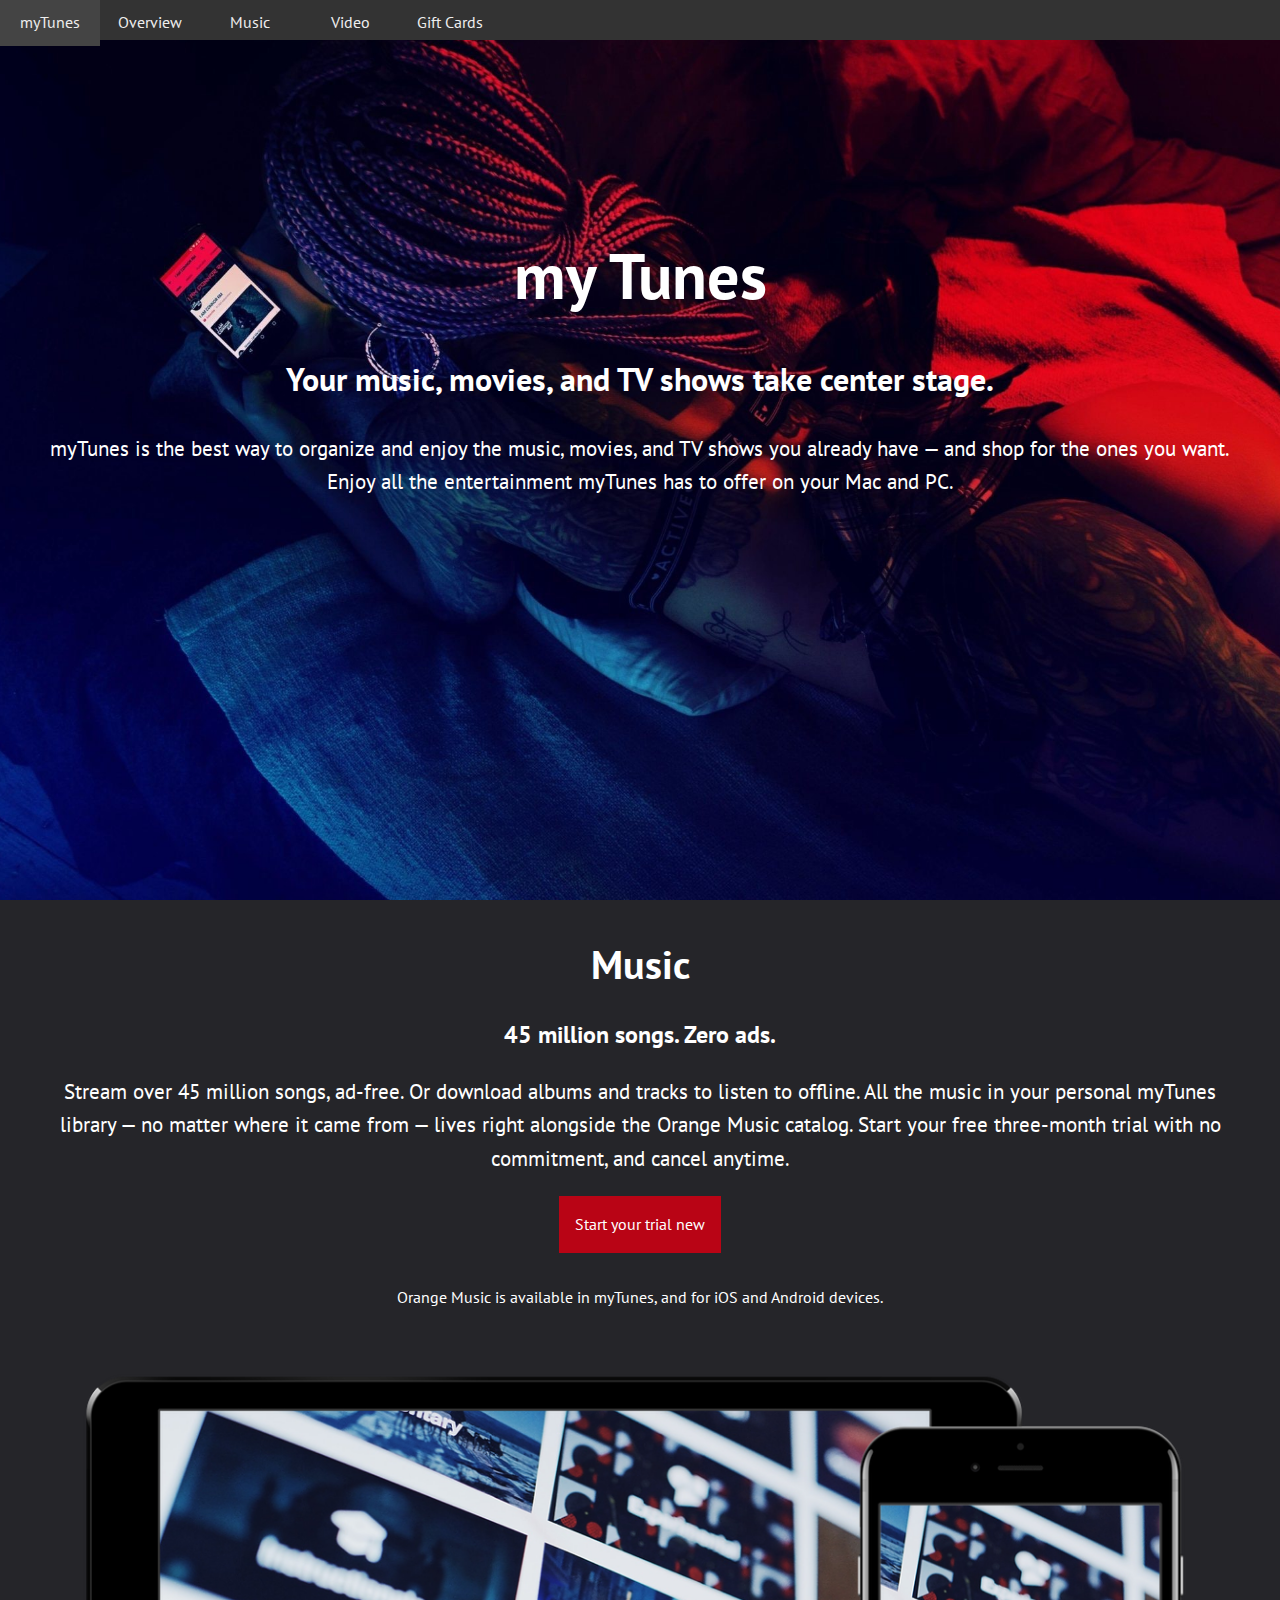
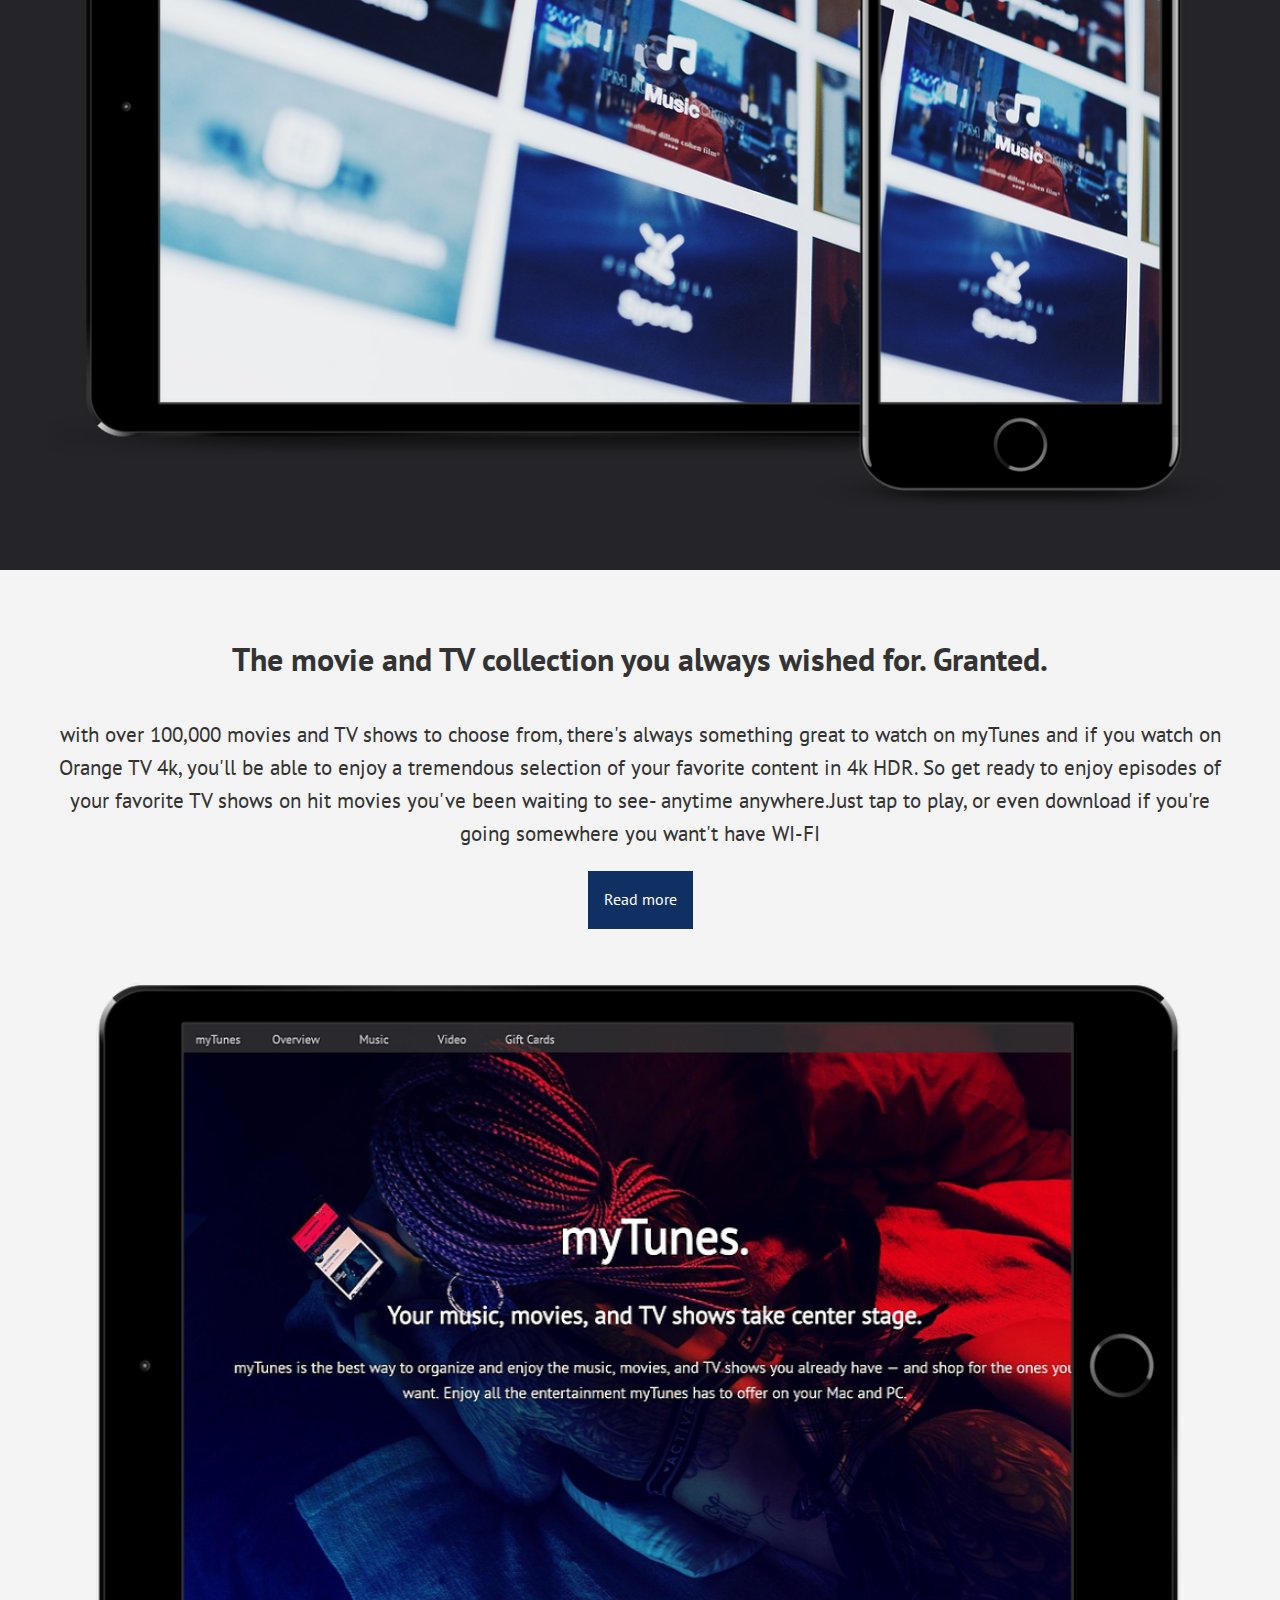
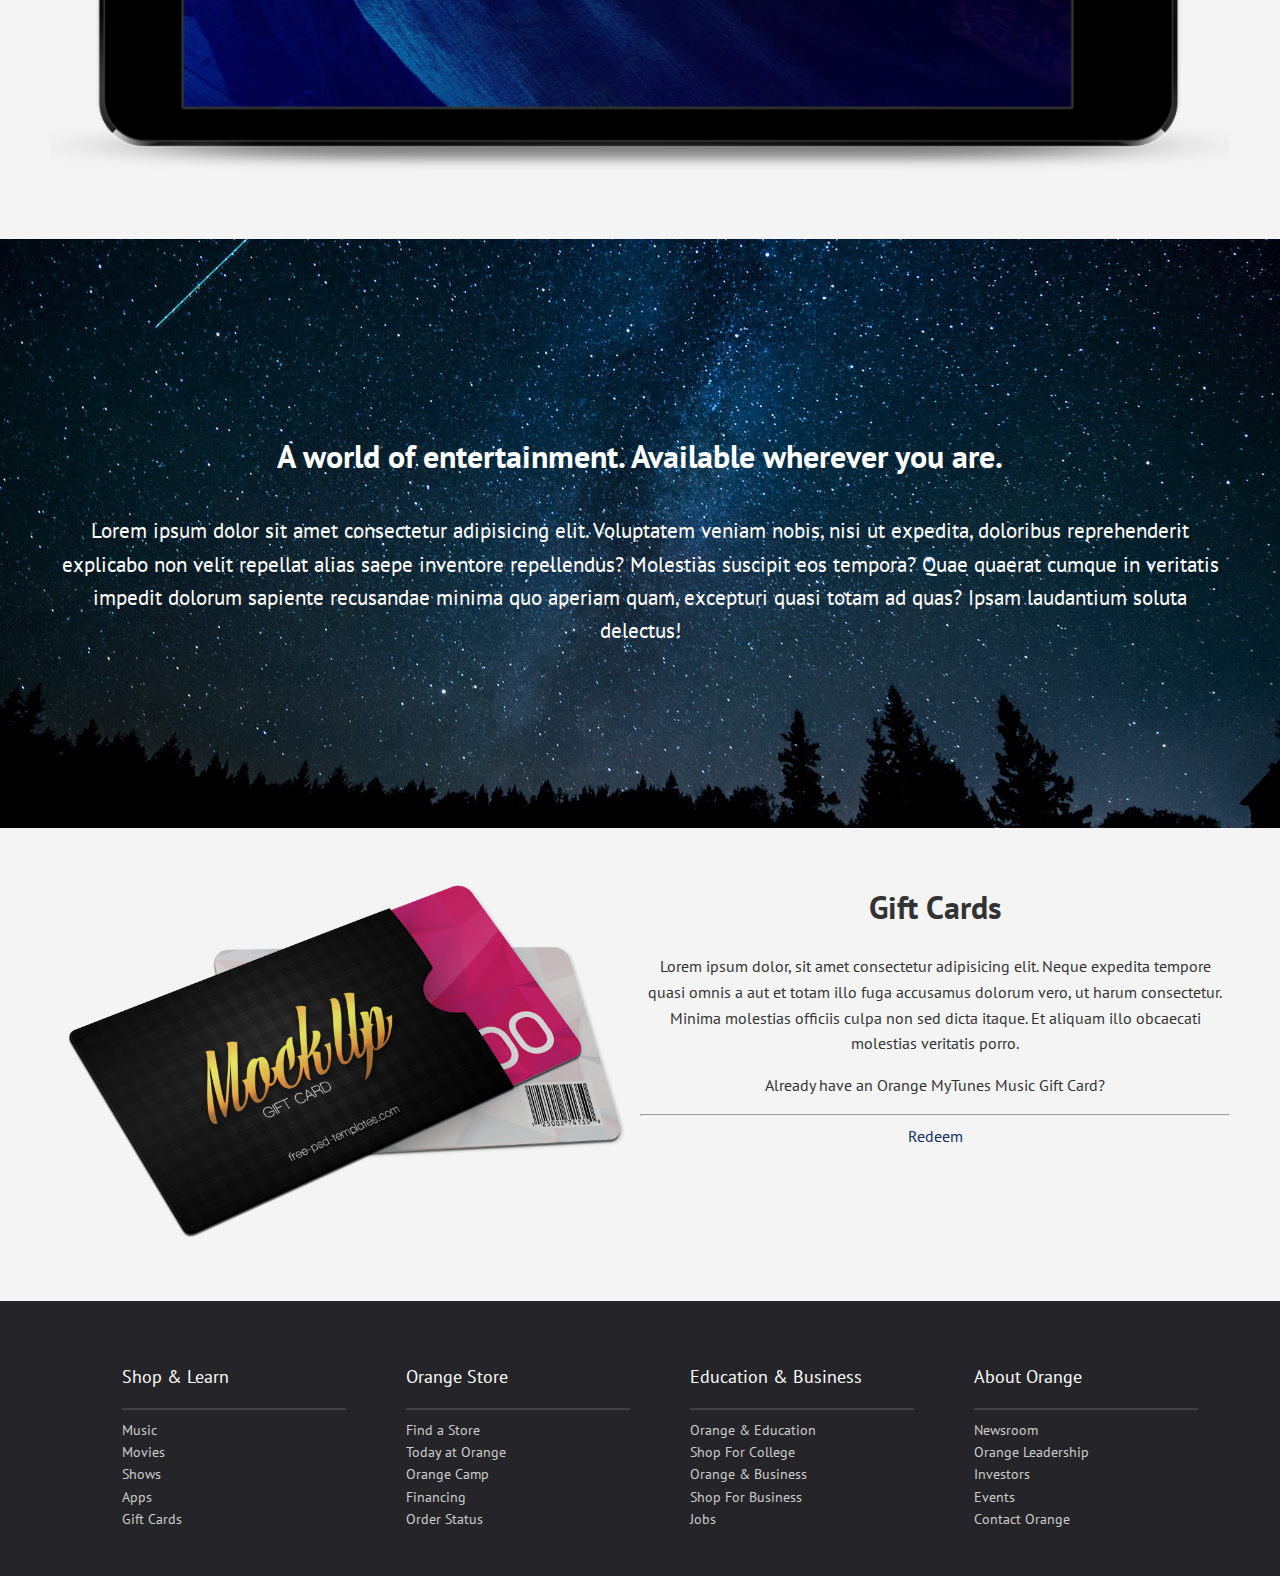
<file: i-tunes/index.html>
<!doctype html>
<html lang="en">
<head>
    <meta charset="UTF-8">
    <meta name="viewport" content="width=device-width, initial-scale=1.0">
    <meta http-equiv="X-UA-Compatible" content="ie=edge">
    <link rel="stylesheet" href="https://use.fontawesome.com/releases/v5.2.0/css/all.css" integrity="sha384-hWVjflwFxL6sNzntih27bfxkr27PmbbK/iSvJ+a4+0owXq79v+lsFkW54bOGbiDQ"
          crossorigin="anonymous">
    <link rel="shortcut icon" type="image/x-icon" href="/favicon.ico">
    <link rel="stylesheet" href="css/style.css">
    <title>Welcome to myTunes</title>
</head>
<body>
<div id="showcase">
    <header>
        <nav class='cf'>
            <ul class='cf'>
                <li class="hide-on-small">
                    <a href="#showcase">myTunes</a>
                </li>
                <li>
                    <a href='#showcase'>Overview</a>
                </li>
                <li>
                    <a href='#music'>Music</a>
                </li>
                <li>
                    <a href='#video'>Video</a>
                </li>
                <li>
                    <a href='#gift-card'>Gift Cards</a>
                </li>
            </ul>
            <a href='#' id='openup'>myTunes</a>
        </nav>
    </header>
    <div class="main-section container">
        <h1>my Tunes</h1>
        <h2>Your music, movies, and TV shows take center stage.</h2>
        <p class="lead hide-on-small">myTunes is the best way to organize and enjoy the music, movies, and TV shows you already have — and shop for the ones you want. Enjoy all the entertainment myTunes has to offer on your Mac and PC.</p>
    </div>
</div>
<section id="music" class="section">
    <div class="container">
        <h1>
            <i class="fas fa-music"></i>  Music
        </h1>
        <h2>
            45 million songs. Zero ads.
        </h2>
        <p class="lead">
            Stream over 45 million songs, ad-free. Or download albums and tracks to listen to offline. All the music in your personal myTunes library
            — no matter where it came from — lives right alongside the Orange Music catalog. Start your free three-month trial with no commitment, and cancel anytime.
        </p>
        <a href="#" class="btn btn-primary mb">Start your trial new</a>
        <p>
            Orange Music is available in myTunes, and for iOS and Android devices.
        </p>
        <img src="img/mockup1.png" alt="">
    </div>
</section>
<!--video section-->
<section id="video" class="section bg-light">
    <div class="container">
        <h3>The movie and TV collection you always wished for. Granted.</h3>
        <p class="lead">with over 100,000 movies and TV shows to choose from, there's always something great to watch on myTunes and if you watch
        on Orange TV 4k, you'll be able to enjoy a tremendous selection of your favorite content in 4k HDR. So get ready to enjoy
        episodes of your favorite TV shows on hit movies you've been waiting to see- anytime anywhere.Just tap to play, or even download
        if you're going somewhere you want't have WI-FI</p>
        <a href="#" class="btn btn-secondary">Read more</a>
        <img src="img/mockup2.png" alt="">
    </div>
</section>
<section id="entertament" class="section">
    <div class="container">
        <h3>A world of entertainment. Available wherever you are.</h3>
        <p class="lead">Lorem ipsum dolor sit amet consectetur adipisicing elit. Voluptatem veniam nobis, nisi ut expedita, doloribus reprehenderit explicabo non velit repellat alias saepe inventore repellendus? Molestias suscipit eos tempora? Quae quaerat cumque in veritatis impedit dolorum sapiente recusandae minima quo aperiam quam, excepturi quasi totam ad quas? Ipsam laudantium soluta delectus!</p>
    </div>
</section>
<section id="gift-card" class="section bg-light">
    <div class="container">
        <div class="grid-gift-card">
            <div>
                <img src="img/cards.png" alt="">
            </div>
            <div>
                <h1>Gift Cards</h1>
                <p>Lorem ipsum dolor, sit amet consectetur adipisicing elit. Neque expedita tempore quasi omnis a aut et totam illo fuga accusamus dolorum vero, ut harum consectetur. Minima molestias officiis culpa non sed dicta itaque. Et aliquam illo obcaecati molestias veritatis porro.</p>
                <p>Already have an Orange MyTunes Music Gift Card?</p>
                <hr>
                <a href="#" class="text-secondary">
                    <i class="fas fa-chevron-right"></i> Redeem
                </a>
            </div>
        </div>
    </div>
</section>
<footer>
    <div class="container">
        <div class="footer-first">
            <div class="shop">
                <ul>
                    <li>Shop & Learn</li>
                    <li>
                        <a href="#">Music</a>
                    </li>
                    <li>
                        <a href="#">Movies</a>
                    </li>
                    <li>
                        <a href="#">Shows</a>
                    </li>
                    <li>
                        <a href="#">Apps</a>
                    </li>
                    <li>
                        <a href="#">Gift Cards</a>
                    </li>
                </ul>
            </div>
            <div class="orange">
                <ul>
                    <li>Orange Store</li>
                    <li>
                        <a href="#">Find a Store</a>
                    </li>
                    <li>
                        <a href="#">Today at Orange</a>
                    </li>
                    <li>
                        <a href="#">Orange Camp</a>
                    </li>
                    <li>
                        <a href="#">Financing</a>
                    </li>
                    <li>
                        <a href="#">Order Status</a>
                    </li>
                </ul>
            </div>
            <div class="education">
                <ul>
                    <li>Education & Business</li>
                    <li>
                        <a href="#">Orange & Education</a>
                    </li>
                    <li>
                        <a href="#">Shop For College</a>
                    </li>
                    <li>
                        <a href="#">Orange & Business</a>
                    </li>
                    <li>
                        <a href="#">Shop For Business</a>
                    </li>
                    <li>
                        <a href="#">Jobs</a>
                    </li>
                </ul>
            </div>
            <div class="about">
                <ul>
                    <li>About Orange</li>
                    <li>
                        <a href="#">Newsroom</a>
                    </li>
                    <li>
                        <a href="#">Orange Leadership</a>
                    </li>
                    <li>
                        <a href="#">Investors</a>
                    </li>
                    <li>
                        <a href="#">Events</a>
                    </li>
                    <li>
                        <a href="#">Contact Orange</a>
                    </li>
                </ul>
            </div>
        </div>
    </div>
</footer>
<script src="https://code.jquery.com/jquery-3.3.1.min.js" integrity="sha256-FgpCb/KJQlLNfOu91ta32o/NMZxltwRo8QtmkMRdAu8="
        crossorigin="anonymous"></script>
<script src="js/main.js"></script>
</body>
</html>
</file>
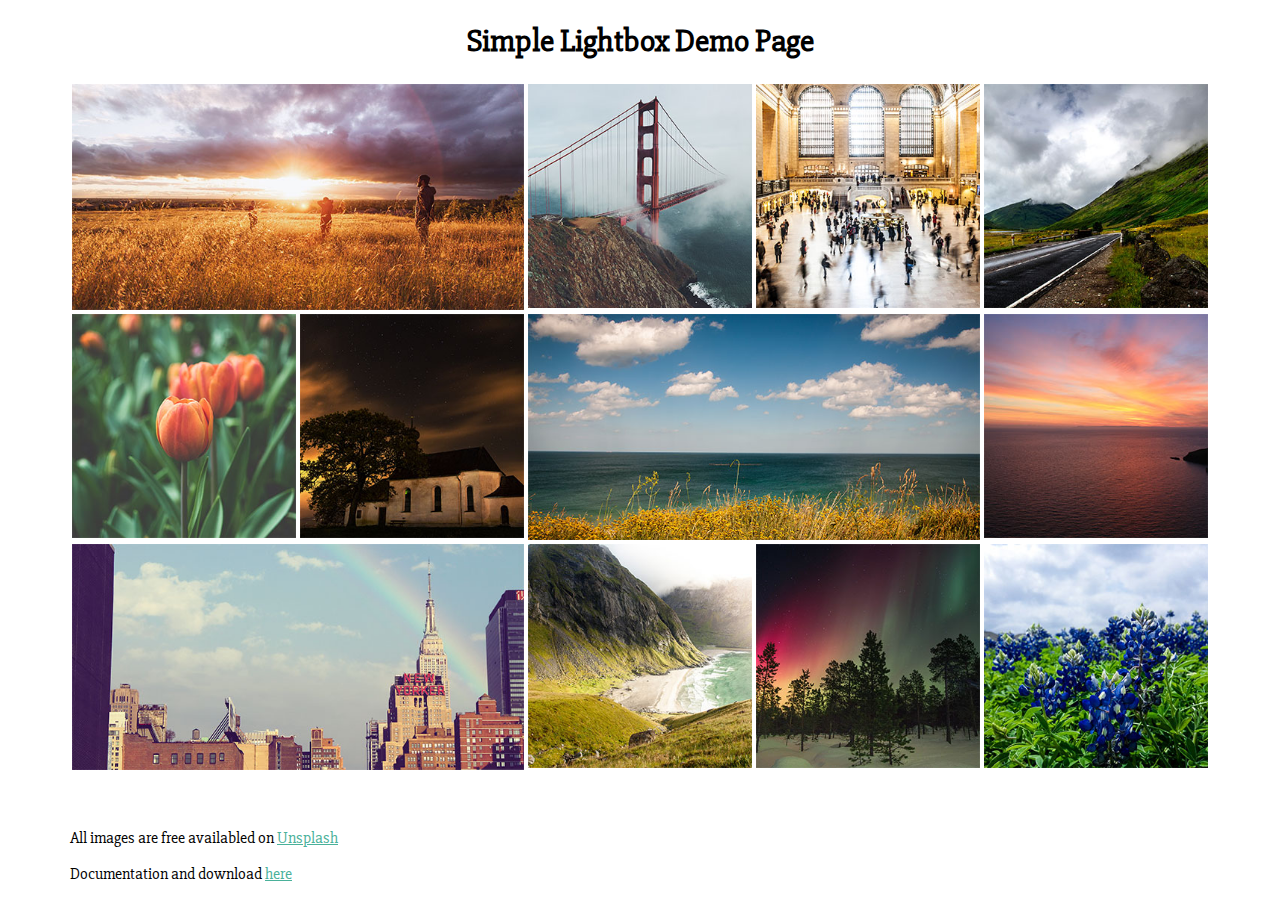
<file: headphone-product-page/simplelightbox-master/demo/index.html>
<!DOCTYPE html>
<html lang="en">
<head>
	<meta charset="utf-8">
	<meta http-equiv="X-UA-Compatible" content="IE=edge">
	<meta content="width=device-width, initial-scale=1, maximum-scale=1, user-scalable=no" name="viewport">
	<title>Simple Lightbox - Responsive touch friendly Image lightbox</title>
	<link href='https://fonts.googleapis.com/css?family=Slabo+27px' rel='stylesheet' type='text/css'>
	<link href='../dist/simplelightbox.min.css' rel='stylesheet' type='text/css'>
	<link href='demo.css' rel='stylesheet' type='text/css'>
</head>
<body>
	<div class="container">
		<h1 class="align-center">Simple Lightbox Demo Page</h1>
		<div class="gallery">
			<a href="images/image1.jpg" class="big"><img src="images/thumbs/thumb1.jpg" alt="" title="Beautiful Image" /></a>
			<a href="images/image2.jpg"><img src="images/thumbs/thumb2.jpg" alt="" title=""/></a>
			<a href="images/image3.jpg"><img src="images/thumbs/thumb3.jpg" alt="" title="Beautiful Image"/></a>
			<a href="images/image4.jpg"><img src="images/thumbs/thumb4.jpg" alt="" title=""/></a>
			<div class="clear"></div>

			<a href="images/image5.jpg"><img src="images/thumbs/thumb5.jpg" alt="" title=""/></a>
			<a href="images/image6.jpg"><img src="images/thumbs/thumb6.jpg" alt="" title=""/></a>
			<a href="images/image7.jpg" class="big"><img src="images/thumbs/thumb7.jpg" alt="" title=""/></a>
			<a href="images/image8.jpg"><img src="images/thumbs/thumb8.jpg" alt="" title=""/></a>
			<div class="clear"></div>

			<a href="images/image9.jpg" class="big"><img src="images/thumbs/thumb9.jpg" alt="" title=""/></a>
			<a href="images/image10.jpg"><img src="images/thumbs/thumb10.jpg" alt="" title=""/></a>
			<a href="images/image11.jpg"><img src="images/thumbs/thumb11.jpg" alt="" title=""/></a>
			<a href="images/image12.jpg"><img src="images/thumbs/thumb12.jpg" alt="" title=""/></a>
			<div class="clear"></div>

		</div>
		<br><br>
			<p>All images are free availabled on <a href="https://unsplash.com/" target="_blank">Unsplash</a></p>
			<p>Documentation and download <a target="_blank" href="http://andreknieriem.de/simple-lightbox/">here</a></p>
	</div>
<script src="https://ajax.googleapis.com/ajax/libs/jquery/2.2.4/jquery.min.js"></script>
<script type="text/javascript" src="../dist/simple-lightbox.js"></script>
<script>
	$(function(){
		var $gallery = $('.gallery a').simpleLightbox();

		$gallery.on('show.simplelightbox', function(){
			console.log('Requested for showing');
		})
		.on('shown.simplelightbox', function(){
			console.log('Shown');
		})
		.on('close.simplelightbox', function(){
			console.log('Requested for closing');
		})
		.on('closed.simplelightbox', function(){
			console.log('Closed');
		})
		.on('change.simplelightbox', function(){
			console.log('Requested for change');
		})
		.on('next.simplelightbox', function(){
			console.log('Requested for next');
		})
		.on('prev.simplelightbox', function(){
			console.log('Requested for prev');
		})
		.on('nextImageLoaded.simplelightbox', function(){
			console.log('Next image loaded');
		})
		.on('prevImageLoaded.simplelightbox', function(){
			console.log('Prev image loaded');
		})
		.on('changed.simplelightbox', function(){
			console.log('Image changed');
		})
		.on('nextDone.simplelightbox', function(){
			console.log('Image changed to next');
		})
		.on('prevDone.simplelightbox', function(){
			console.log('Image changed to prev');
		})
		.on('error.simplelightbox', function(e){
			console.log('No image found, go to the next/prev');
			console.log(e);
		});
	});
</script>
</body>
</html>
</file>
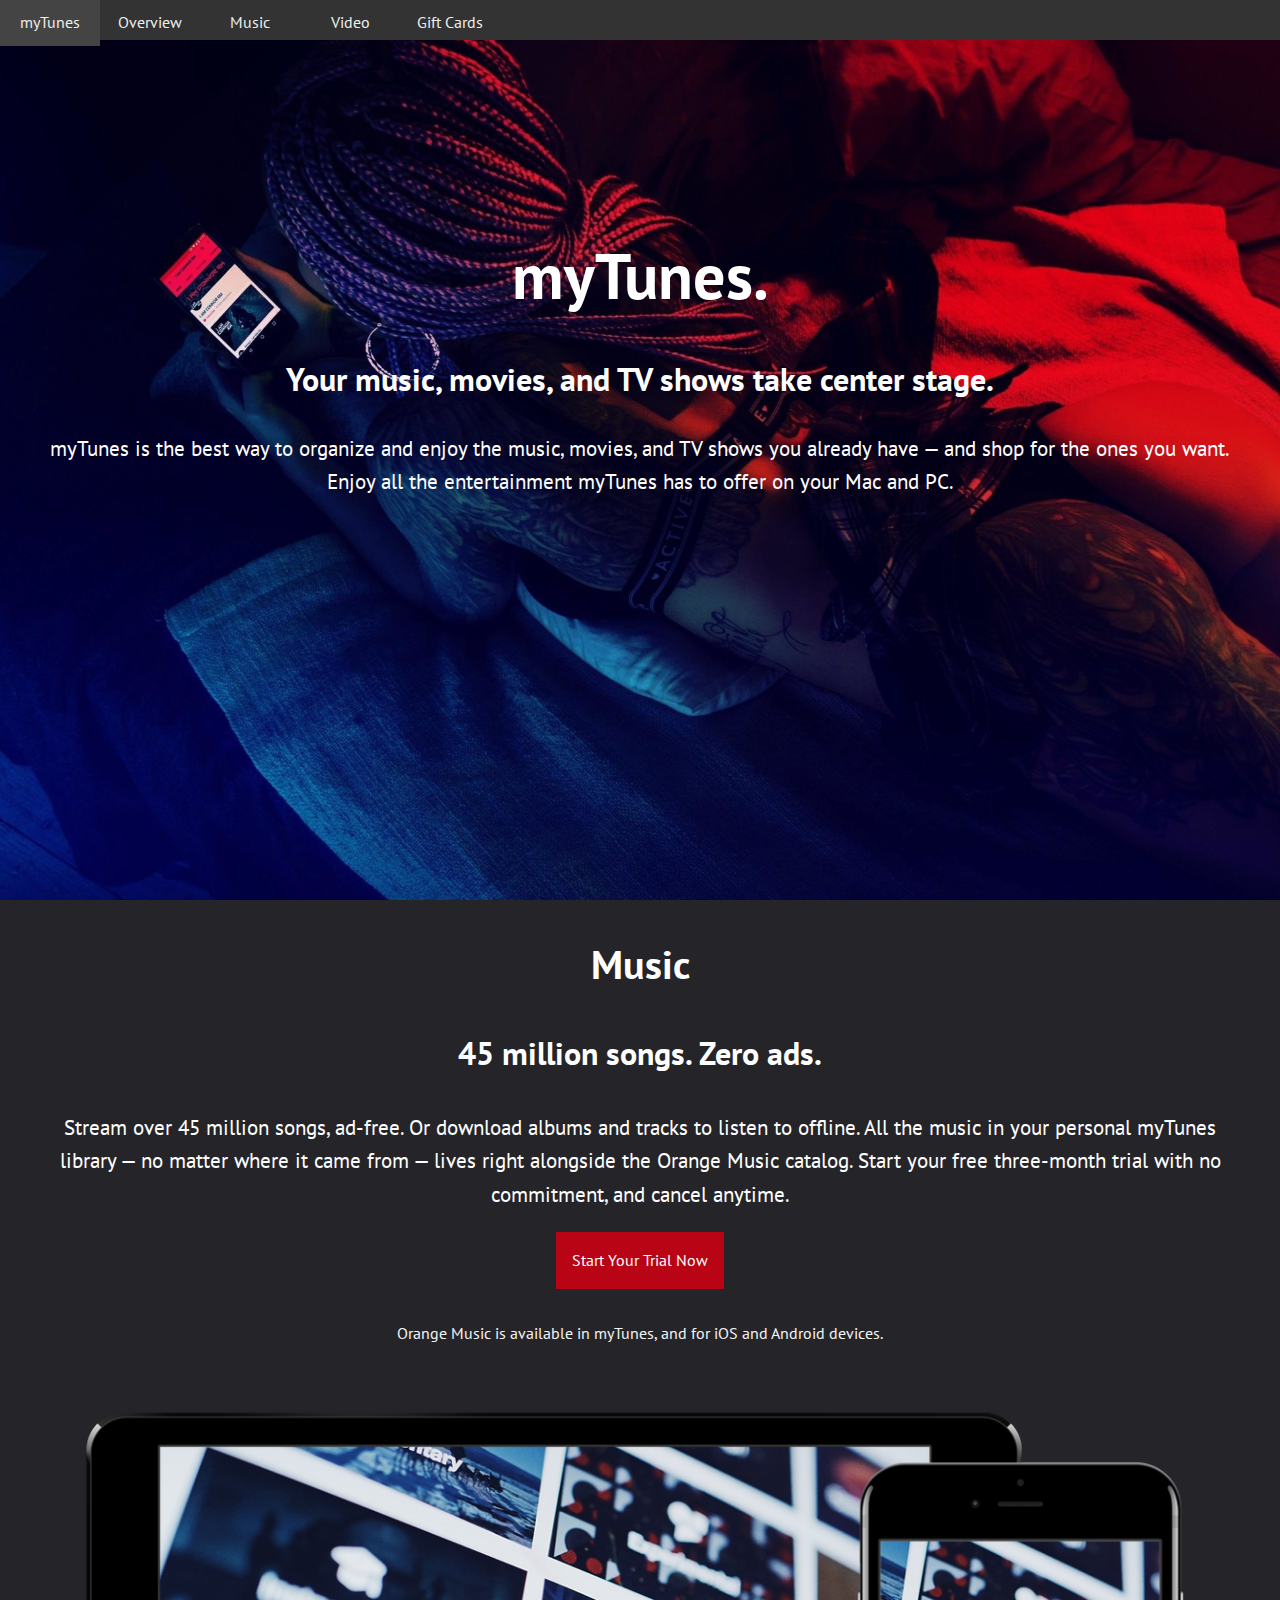
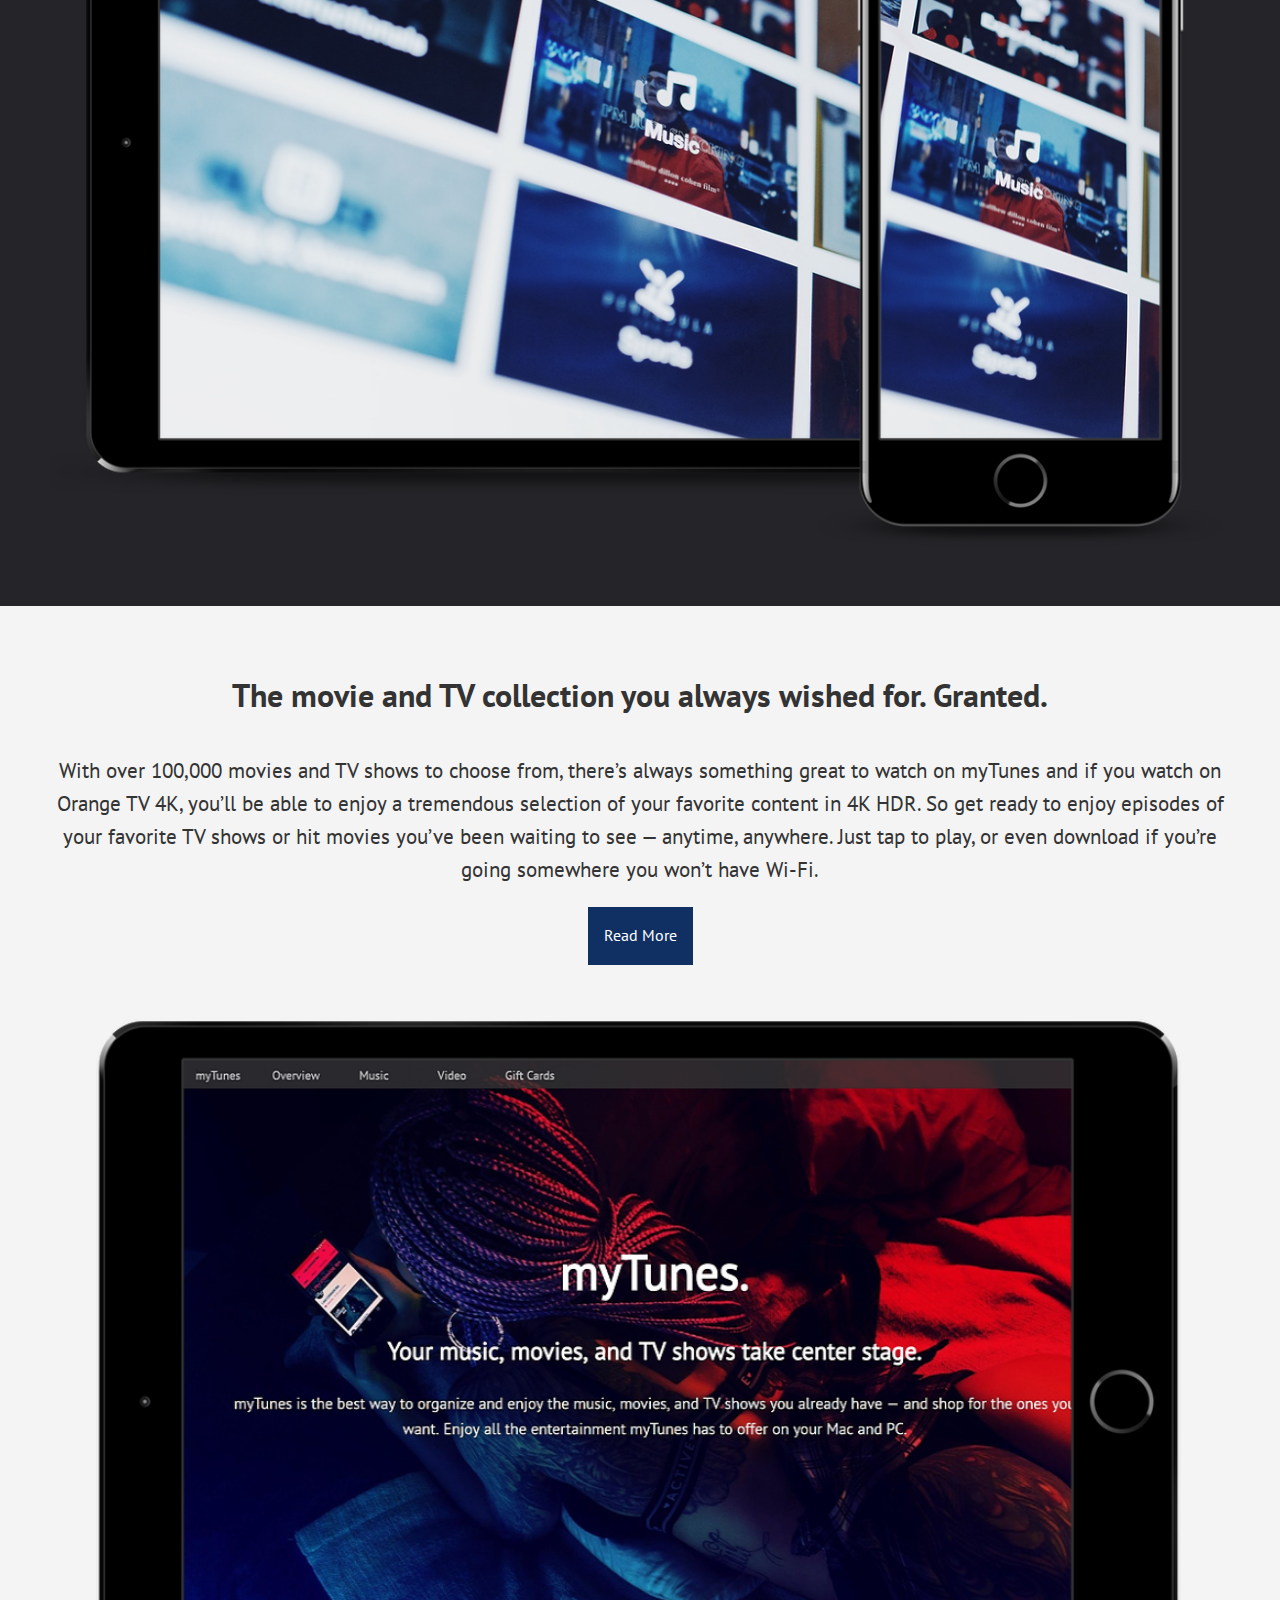
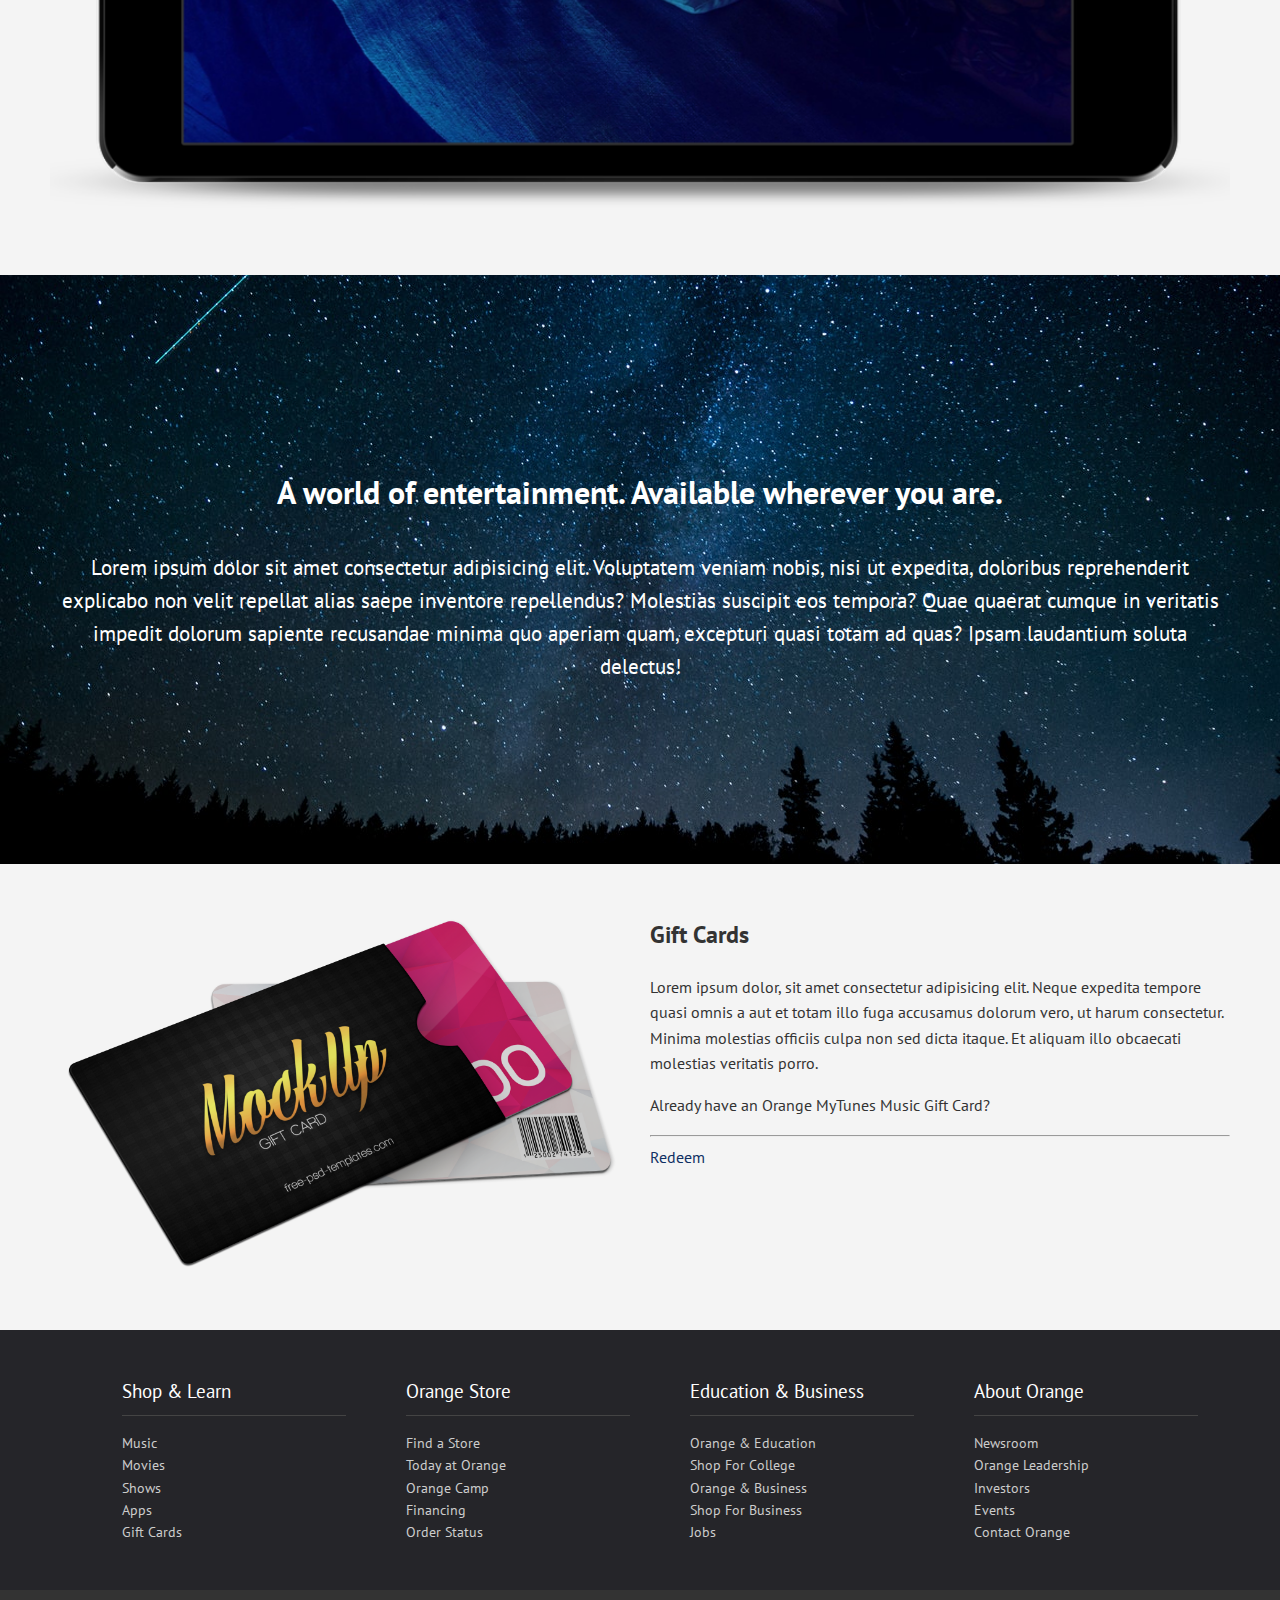
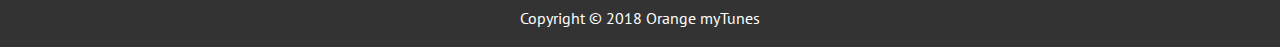
<file: i-tunes/mytunes_landing-master/dist/index.html>
<!DOCTYPE html>
<html lang="en">

<head>
  <meta charset="UTF-8">
  <meta name="viewport" content="width=device-width, initial-scale=1.0">
  <meta http-equiv="X-UA-Compatible" content="ie=edge">
  <link rel="stylesheet" href="https://use.fontawesome.com/releases/v5.2.0/css/all.css" integrity="sha384-hWVjflwFxL6sNzntih27bfxkr27PmbbK/iSvJ+a4+0owXq79v+lsFkW54bOGbiDQ"
    crossorigin="anonymous">
  <link rel="shortcut icon" type="image/x-icon" href="/favicon.ico">
  <link rel="stylesheet" href="css/style.css">
  <title>Welcome to myTunes</title>
</head>

<body>
  <!-- Showcase & Nav -->
  <div id="showcase">
    <header>
      <nav class='cf'>
        <ul class='cf'>
          <li class="hide-on-small">
            <a href="#showcase">myTunes</a>
          </li>
          <li>
            <a href='#showcase'>Overview</a>
          </li>
          <li>
            <a href='#music'>Music</a>
          </li>
          <li>
            <a href='#video'>Video</a>
          </li>
          <li>
            <a href='#gift-cards'>Gift Cards</a>
          </li>
        </ul>
        <a href='#' id='openup'>myTunes</a>
      </nav>
    </header>
    <div class="section-main container">
      <h1>myTunes.</h1>
      <h2>Your music, movies, and TV shows take center stage.</h2>
      <p class="lead hide-on-small">
        myTunes is the best way to organize and enjoy the music, movies, and TV shows you already have — and shop for the ones you
        want. Enjoy all the entertainment myTunes has to offer on your Mac and PC.
      </p>
    </div>
  </div>

  <!-- Music Section -->
  <section id="music" class="section">
    <div class="container">
      <h2 class="section-head">
        <i class="fas fa-music"></i> Music
      </h2>
      <h3>45 million songs. Zero ads.</h3>
      <p class="lead">Stream over 45 million songs, ad-free. Or download albums and tracks to listen to offline. All the music in your personal
        myTunes library — no matter where it came from — lives right alongside the Orange Music catalog. Start your free
        three-month trial with no commitment, and cancel anytime.</p>
      <a href="#" class="btn btn-primary mb">Start Your Trial Now</a>
      <p class="text-light">Orange Music is available in myTunes, and for iOS and Android devices.</p>
      <img src="img/mockup1.png" alt="">
    </div>
  </section>

  <!-- Video Section -->
  <section id="video" class="section bg-light">
    <div class="container">
      <h3>The movie and TV collection you always wished for. Granted.</h3>
      <p class="lead">With over 100,000 movies and TV shows to choose from, there’s always something great to watch on myTunes and if you
        watch on Orange TV 4K, you’ll be able to enjoy a tremendous selection of your favorite content in 4K HDR. So get
        ready to enjoy episodes of your favorite TV shows or hit movies you’ve been waiting to see — anytime, anywhere. Just
        tap to play, or even download if you’re going somewhere you won’t have Wi-Fi.</p>
      <a href="#" class="btn btn-secondary">Read More</a>
      <img src="img/mockup2.png" alt="">
    </div>
  </section>

  <!-- Entertainment Section -->
  <section id="entertainment" class="section">
    <div class="container">
      <h3>A world of entertainment. Available wherever you are.</h3>
      <p class="lead">Lorem ipsum dolor sit amet consectetur adipisicing elit. Voluptatem veniam nobis, nisi ut expedita, doloribus reprehenderit
        explicabo non velit repellat alias saepe inventore repellendus? Molestias suscipit eos tempora? Quae quaerat cumque
        in veritatis impedit dolorum sapiente recusandae minima quo aperiam quam, excepturi quasi totam ad quas? Ipsam laudantium
        soluta delectus!</p>
    </div>
  </section>

  <!-- Gift Card Section -->
  <section id="gift-cards" class="section bg-light">
    <div class="container">
      <div class="gift-cards">
        <div>
          <img src="img/cards.png" alt="">
        </div>
        <div>
          <h2>Gift Cards</h2>
          <p>
            Lorem ipsum dolor, sit amet consectetur adipisicing elit. Neque expedita tempore quasi omnis a aut et totam illo fuga accusamus
            dolorum vero, ut harum consectetur. Minima molestias officiis culpa non sed dicta itaque. Et aliquam illo obcaecati
            molestias veritatis porro.
          </p>
          <p>Already have an Orange MyTunes Music Gift Card?</p>
          <hr>
          <a href="#" class="text-secondary">
            <i class="fas fa-chevron-right"></i> Redeem
          </a>
        </div>
      </div>
    </div>
  </section>

  <!-- Footer -->
  <footer>
    <div class="container">
      <div class="footer-cols">
        <ul>
          <li>Shop & Learn</li>
          <li>
            <a href="#">Music</a>
          </li>
          <li>
            <a href="#">Movies</a>
          </li>
          <li>
            <a href="#">Shows</a>
          </li>
          <li>
            <a href="#">Apps</a>
          </li>
          <li>
            <a href="#">Gift Cards</a>
          </li>
        </ul>

        <ul>
          <li>Orange Store</li>
          <li>
            <a href="#">Find a Store</a>
          </li>
          <li>
            <a href="#">Today at Orange</a>
          </li>
          <li>
            <a href="#">Orange Camp</a>
          </li>
          <li>
            <a href="#">Financing</a>
          </li>
          <li>
            <a href="#">Order Status</a>
          </li>
        </ul>

        <ul>
          <li>Education & Business</li>
          <li>
            <a href="#">Orange & Education</a>
          </li>
          <li>
            <a href="#">Shop For College</a>
          </li>
          <li>
            <a href="#">Orange & Business</a>
          </li>
          <li>
            <a href="#">Shop For Business</a>
          </li>
          <li>
            <a href="#">Jobs</a>
          </li>
        </ul>

        <ul>
          <li>About Orange</li>
          <li>
            <a href="#">Newsroom</a>
          </li>
          <li>
            <a href="#">Orange Leadership</a>
          </li>
          <li>
            <a href="#">Investors</a>
          </li>
          <li>
            <a href="#">Events</a>
          </li>
          <li>
            <a href="#">Contact Orange</a>
          </li>
        </ul>

      </div>
    </div>
    <div class="footer-bottom text-center">
      Copyright &copy; 2018 Orange myTunes
    </div>
  </footer>

  <script src="https://code.jquery.com/jquery-3.3.1.min.js" integrity="sha256-FgpCb/KJQlLNfOu91ta32o/NMZxltwRo8QtmkMRdAu8="
    crossorigin="anonymous"></script>
  <script src="js/main.js"></script>
</body>

</html>
</file>
<file: i-tunes/css/style.css>
@import url('https://fonts.googleapis.com/css?family=PT+Sans');

:root {
    --pirmary-color: #b90415;
    --primary-color-hover: #d3071b;
    --secondary-color:#103063;
    --secondary-color-hover:#143f85;
    --light-color:#f4f4f4;
}

body {
    font-family: 'PT Sans', sans-serif;
    background-color: #252529;
    margin: 0;
    color: #fff;
    line-height: 1.6;
}

img {
    width: 100%;
}

a {
    text-decoration: none;
    color: #ccc;
}
/*showcase*/
#showcase {
    margin: 0;
    padding: 0;
    background: url('../img/showcase.jpg') no-repeat center/cover;
    width: 100%;
    height: 100vh;
    position: relative;
    overflow-y: hidden;
}

#showcase .container {
    margin-top: 25vh;
}

#showcase h1{
    font-size: 4rem;
    margin-bottom:0;
}

#showcase h2{
    font-size: 2rem;
}

/*section music*/


#music h1 {
    font-size: 2.5rem;
    margin:0;
}
/*entertament*/

section#entertament{
    background: url(../img/section-bg.jpg) no-repeat bottom/cover;
    padding: 10rem 0;
}

.grid-gift-card{
    display: grid;
    grid-template-columns: repeat(2, 1fr);
}

footer {

}

.footer-first {
    display: grid;
    grid-template-columns: repeat(4,1fr);
    grid-gap: 20px;
    padding: 2rem;
    text-align: left;
    font-size:14px;
}

.footer-first ul li:first-child{
    border-bottom: 2px solid #444;
    margin-bottom: 9px;
    padding: 1rem 0;
    font-size: 18px;
}

/*UTILITIES*/
 .container{
     max-width: 1180px;
     text-align: center;
     margin: 0 auto;
     padding: 0 3rem;
}


.bg-light {
    background: var(--light-color);
    color: #333;
}

.section h3 {
    font-size: 2rem;
}
/*buttons*/
 .btn {
     padding: 1rem;
     color: #fff;
     display: inline-block;
 }

 .btn-primary{
     background: var(--pirmary-color);
     justify-content: center;
     text-align: center;
     /*border-radius: 24px;*/
 }
 
 .btn-primary:hover {
     background: var(--primary-color-hover);
 }

 .btn-secondary {
     background: var(--secondary-color);
 }
 
 .btn-secondary:hover{
     background: var(--secondary-color-hover);
 }

 .text-secondary {
     color: var(--secondary-color) ;
 }
 .mb {
     margin-bottom: 1rem;
 }

 .mt {
     margin-top: 1rem;
 }

 ul {
   list-style: none;
 }

.section {
    padding: 2rem 0;
}

.lead{
    font-size: 1.3rem;
}

nav {
    height: 40px;
    width: 100%;
    background-color: #333;
    color: #eee;
    position: fixed;
}
nav ul {
    padding: 0;
    margin: 0;
}
nav li {
    display: inline;
    float: left;
}
nav a {
    display: inline-block;
    width: 100px;
    text-align: center;
    text-decoration: none;
    padding: 10px 0;
    color: #eee;
    text-decoration: none;
}
nav li:hover {
    background-color: #444;
}
nav a#openup {
    display: none;
}

@media screen and (max-width: 580px) {
    .hide-on-small {
        display: none;
    }

    #showcase {
        height: 50vh;
    }

    #showcase .container {
        margin-top: 15vh;
    }

    #showcase h1 {
        font-size: 3rem;
    }

    #showcase h2 {
        font-size: 1.5rem;
    }

    nav {
        height: auto;
        border-bottom: 0;
    }
    nav ul {
        display: none;
        height: auto;
    }
    nav li {
        width: 100%;
        float: left;
        position: relative;
    }
    nav a {
        text-align: left;
        width: 100%;
        text-indent: 25px;
        background: #333;
        border-bottom: 1px solid #555;
    }
    nav a:hover {
        background: #444;
    }
    nav a#openup:after {
        content: "|||";
        transform: rotate(-90deg);
        -ms-transform: rotate(-90deg);
        /* IE 9 */
        -webkit-transform: rotate(-90deg);
        /* Safari and Chrome */
        width: 30px;
        height: 30px;
        display: inline-block;
        position: absolute;
        right: 5px;
        top: 20px;
    }
    nav a#openup {
        display: block;
        background-color: #333;
        width: 100%;
        position: relative;
    }
}
.cf:before, .cf:after {
    content: "";
    display: table;
}

.cf:after {
    clear: both;
}

.cf {
    zoom: 1;
}

/* For IE 6/7 (trigger hasLayout) */
</file>
<file: headphone-product-page/simplelightbox-master/demo/demo.css>
/* line 1, ../sass/demo.scss */
html, body {
  font-family: 'Slabo 27px', serif;
  padding: 0;
  margin: 0;
  background: #ffffff;
}

/* line 8, ../sass/demo.scss */
* {
  box-sizing: border-box;
}

/* line 12, ../sass/demo.scss */
a {
  color: #4ab19a;
}

/* line 16, ../sass/demo.scss */
.clear {
  clear: both;
  float: none;
  width: 100%;
}

/* line 22, ../sass/demo.scss */
.container {
  max-width: 1170px;
  width: 100%;
  padding-right: 15px;
  padding-left: 15px;
  margin-right: auto;
  margin-left: auto;
}
/* line 32, ../sass/demo.scss */
.container .gallery a img {
  float: left;
  width: 20%;
  height: auto;
  border: 2px solid #fff;
  -webkit-transition: -webkit-transform .15s ease;
  -moz-transition: -moz-transform .15s ease;
  -o-transition: -o-transform .15s ease;
  -ms-transition: -ms-transform .15s ease;
  transition: transform .15s ease;
  position: relative;
}
/* line 46, ../sass/demo.scss */
.container .gallery a:hover img {
  -webkit-transform: scale(1.05);
  -moz-transform: scale(1.05);
  -o-transform: scale(1.05);
  -ms-transform: scale(1.05);
  transform: scale(1.05);
  z-index: 5;
}
/* line 57, ../sass/demo.scss */
.container .gallery a.big img {
  width: 40%;
}

/* line 65, ../sass/demo.scss */
.align-center {
  text-align: center;
}
</file>
<file: i-tunes/mytunes_landing-master/dist/css/style.css>
@import url('https://fonts.googleapis.com/css?family=PT+Sans');

/* CSS Variables */
:root {
  --primary-color: #b90415;
  --primary-color-hover: #d3071b;
  --secondary-color: #103063;
  --secondary-color-hover: #143f85;
  --light-color: #f4f4f4;
}

body {
  font-family: 'PT Sans', sans-serif;
  background-color: #252529;
  margin: 0;
  color: #fff;
  line-height: 1.6;
}

img {
  width: 100%;
}

a {
  text-decoration: none;
  color: #ccc;
}

/* Section */
.section {
  padding: 2rem 0;
}

.section-head {
  font-size: 2.5rem;
  margin: 0;
}

.section h3 {
  font-size: 2rem;
}

section#entertainment {
  background: url(../img/section-bg.jpg) no-repeat bottom/cover;
  padding: 10rem 0;
}

.gift-cards {
  display: grid;
  grid-gap: 20px;
  grid-template-columns: repeat(2, 1fr);
  text-align: left;
}

/* Showcase */
#showcase {
  margin: 0;
  padding: 0;
  background: url('../img/showcase.jpg') no-repeat center/cover;
  width: 100%;
  height: 100vh;
  position: relative;
  overflow-y: hidden;
}

#showcase .container {
  margin-top: 25vh;
}

#showcase h1 {
  font-size: 4rem;
  margin-bottom: 0;
}

#showcase h2 {
  font-size: 2rem;
}

/* Footer */
footer .footer-cols {
  display: grid;
  grid-gap: 20px;
  grid-template-columns: repeat(4, 1fr);
  padding: 2rem;
  text-align: left;
  font-size: 14px;
}

footer .footer-cols ul {
  list-style: none;
}

footer .footer-cols ul li:first-child {
  font-size: 1.2rem;
  padding-bottom: 0.5rem;
  border-bottom: #444 solid 1px;
  margin-bottom: 1rem;
}

footer .footer-bottom {
  background: #333;
  padding: 1rem;
}

/* Utility Classes */
.container {
  max-width: 1180px;
  text-align: center;
  margin: 0 auto;
  padding: 0 3rem;
}

.lead {
  font-size: 1.3rem;
}

.text-center {
  text-align: center;
}

/* Buttons */
.btn {
  padding: 1rem;
  color: #fff;
  display: inline-block;
}

.btn-primary {
  background: var(--primary-color);
}

.btn-primary:hover {
  background: var(--primary-color-hover);
}

.btn-secondary {
  background: var(--secondary-color);
}

.btn-secondary:hover {
  background: var(--secondary-color-hover);
}

/* Text colors */
.text-primary {
  color: var(--primary-color);
}

.text-secondary {
  color: var(--secondary-color);
}

.text-light {
  color: var(--light-color);
}

.bg-light {
  background: var(--light-color);
  color: #333;
}

.mb {
  margin-bottom: 1rem;
}

.mt {
  margin-top: 1rem;
}

/* Navigation */
nav {
  height: 40px;
  width: 100%;
  background-color: #333;
  color: #eee;
  position: fixed;
}
nav ul {
  padding: 0;
  margin: 0;
}
nav li {
  display: inline;
  float: left;
}
nav a {
  display: inline-block;
  width: 100px;
  text-align: center;
  text-decoration: none;
  padding: 10px 0;
  color: #eee;
  text-decoration: none;
}
nav li:hover {
  background-color: #444;
}
nav a#openup {
  display: none;
}

@media screen and (max-width: 580px) {
  .hide-on-small {
    display: none;
  }

  #showcase {
    height: 50vh;
  }

  #showcase .container {
    margin-top: 15vh;
  }

  #showcase h1 {
    font-size: 3rem;
  }

  #showcase h2 {
    font-size: 1.5rem;
  }

  nav {
    height: auto;
    border-bottom: 0;
  }
  nav ul {
    display: none;
    height: auto;
  }
  nav li {
    width: 100%;
    float: left;
    position: relative;
  }
  nav a {
    text-align: left;
    width: 100%;
    text-indent: 25px;
    background: #333;
    border-bottom: 1px solid #555;
  }
  nav a:hover {
    background: #444;
  }
  nav a#openup:after {
    content: '|||';
    transform: rotate(-90deg);
    -ms-transform: rotate(-90deg);
    /* IE 9 */
    -webkit-transform: rotate(-90deg);
    /* Safari and Chrome */
    width: 30px;
    height: 30px;
    display: inline-block;
    position: absolute;
    right: 5px;
    top: 20px;
  }
  nav a#openup {
    display: block;
    background-color: #333;
    width: 100%;
    position: relative;
  }
}
.cf:before,
.cf:after {
  content: '';
  display: table;
}

.cf:after {
  clear: both;
}

.cf {
  zoom: 1;
}

@media screen and (max-width: 780px) {
  .gift-cards {
    grid-template-columns: 1fr;
  }

  footer .footer-cols {
    display: none;
  }
}

@media screen and (max-height: 580px) {
  #showcase p.lead {
    display: none;
  }
}
</file>
<file: headphone-product-page/simplelightbox-master/dist/simplelightbox.min.css>
.sl-wrapper .sl-close,.sl-wrapper .sl-navigation button{height:44px;line-height:44px;font-family:Arial,Baskerville,monospace}.sl-wrapper .sl-close:focus,.sl-wrapper .sl-navigation button:focus{outline:0}body.hidden-scroll{overflow:hidden}.sl-overlay{position:fixed;left:0;right:0;top:0;bottom:0;background:#fff;opacity:.7;display:none;z-index:1035}.sl-wrapper .sl-close,.sl-wrapper .sl-counter{top:30px;display:none;color:#000;position:fixed}.sl-wrapper{z-index:1040}.sl-wrapper button{border:0;background:0 0;font-size:28px;padding:0;cursor:pointer}.sl-wrapper button:hover{opacity:.7}.sl-wrapper .sl-close{right:30px;z-index:10060;margin-top:-14px;margin-right:-14px;width:44px;font-size:3rem}.sl-wrapper .sl-counter{left:30px;z-index:1060;font-size:1rem}.sl-wrapper .sl-navigation{width:100%;display:none}.sl-wrapper .sl-navigation button{position:fixed;top:50%;margin-top:-22px;width:22px;text-align:center;display:block;z-index:10060;color:#000}.sl-wrapper .sl-navigation button.sl-next{right:5px;font-size:2rem}.sl-wrapper .sl-navigation button.sl-prev{left:5px;font-size:2rem}@media (min-width:35.5em){.sl-wrapper .sl-navigation button{width:44px}.sl-wrapper .sl-navigation button.sl-next{right:10px;font-size:3rem}.sl-wrapper .sl-navigation button.sl-prev{left:10px;font-size:3rem}.sl-wrapper .sl-image img{border:0}}@media (min-width:50em){.sl-wrapper .sl-navigation button{width:44px}.sl-wrapper .sl-navigation button.sl-next{right:20px;font-size:3rem}.sl-wrapper .sl-navigation button.sl-prev{left:20px;font-size:3rem}.sl-wrapper .sl-image img{border:0}}.sl-wrapper .sl-image{position:fixed;-ms-touch-action:none;touch-action:none;z-index:10000}.sl-wrapper .sl-image img{margin:0;padding:0;display:block;border:0;width:100%;height:auto}.sl-wrapper .sl-image iframe{background:#000;border:0}@media (min-width:35.5em){.sl-wrapper .sl-image iframe{border:0}}@media (min-width:50em){.sl-wrapper .sl-image iframe{border:0}}.sl-wrapper .sl-image .sl-caption{display:none;padding:10px;color:#fff;background:rgba(0,0,0,.8);font-size:1rem;position:absolute;bottom:0;left:0;right:0}.sl-wrapper .sl-image .sl-caption.pos-top{bottom:auto;top:0}.sl-wrapper .sl-image .sl-caption.pos-outside{bottom:auto}.sl-wrapper .sl-image .sl-download{display:none;position:absolute;bottom:5px;right:5px;color:#000;z-index:1060}.sl-spinner{display:none;border:5px solid #333;border-radius:40px;height:40px;left:50%;margin:-20px 0 0 -20px;opacity:0;position:fixed;top:50%;width:40px;z-index:1007;-webkit-animation:pulsate 1s ease-out infinite;-moz-animation:pulsate 1s ease-out infinite;-ms-animation:pulsate 1s ease-out infinite;-o-animation:pulsate 1s ease-out infinite;animation:pulsate 1s ease-out infinite}.sl-scrollbar-measure{position:absolute;top:-9999px;width:50px;height:50px;overflow:scroll}.sl-transition{transition:-moz-transform ease .2s;transition:-ms-transform ease .2s;transition:-o-transform ease .2s;transition:-webkit-transform ease .2s;transition:transform ease .2s}@-webkit-keyframes pulsate{0%{transform:scale(.1);opacity:0}50%{opacity:1}100%{transform:scale(1.2);opacity:0}}@keyframes pulsate{0%{transform:scale(.1);opacity:0}50%{opacity:1}100%{transform:scale(1.2);opacity:0}}@-moz-keyframes pulsate{0%{transform:scale(.1);opacity:0}50%{opacity:1}100%{transform:scale(1.2);opacity:0}}@-o-keyframes pulsate{0%{transform:scale(.1);opacity:0}50%{opacity:1}100%{transform:scale(1.2);opacity:0}}@-ms-keyframes pulsate{0%,100%{opacity:0}0%{transform:scale(.1)}50%{opacity:1}100%{transform:scale(1.2)}}
</file>
